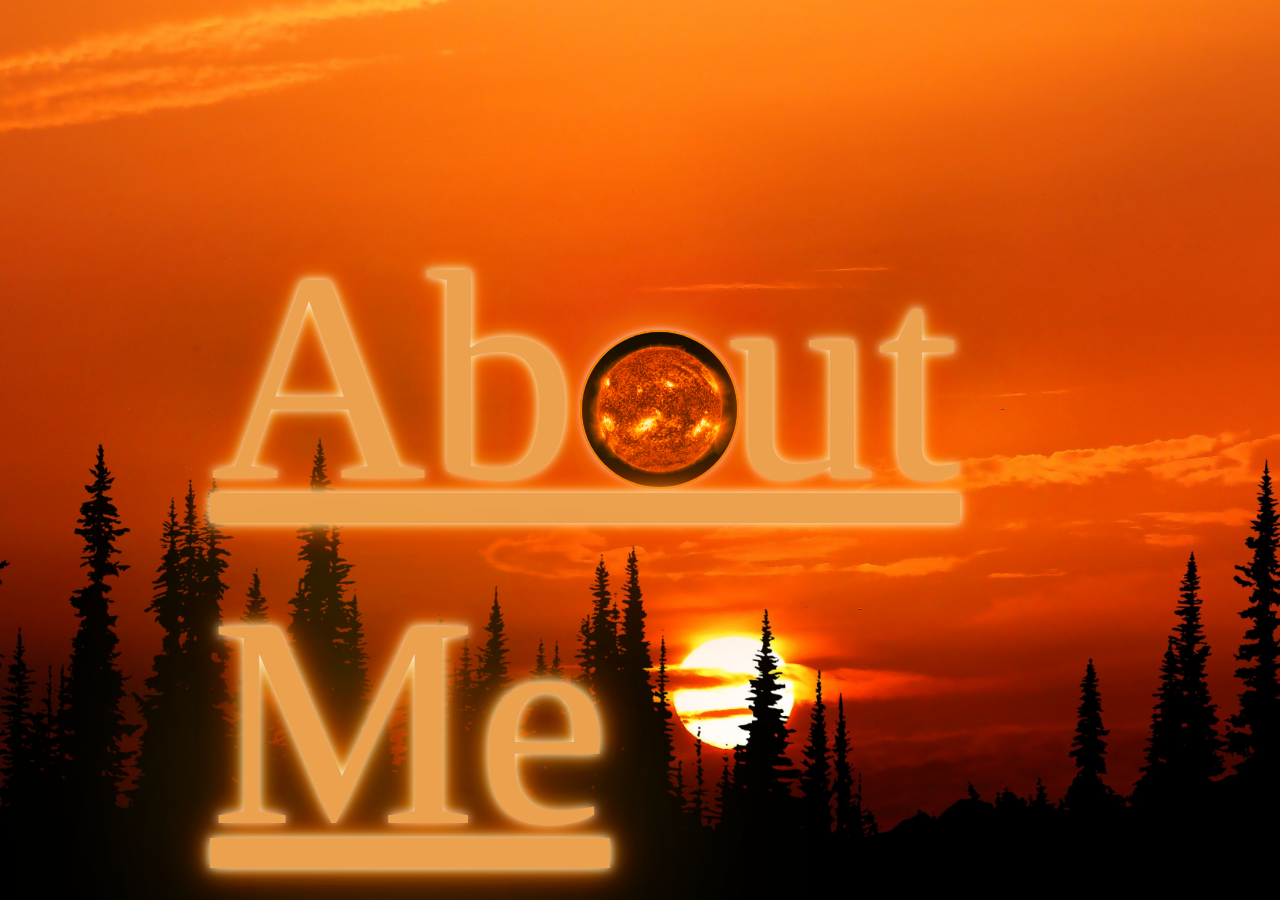
<file: index.html>
<html lang="en">
<head>
    <meta charset="UTF-8">
    <meta http-equiv="X-UA-Compatible" content="IE=edge">
    <meta name="viewport" content="width=device-width, initial-scale=1.0">
    <title>Document</title>
<link rel="stylesheet" href="css/style.css">
</head>
<body>
    <a href="about.html"><img src="img/home.gif" class="home"></a>
    
    
    <a href="about.html" class="about">Ab&nbsp;&nbsp;ut Me</a>
   
       
</body>
</html>
</file>
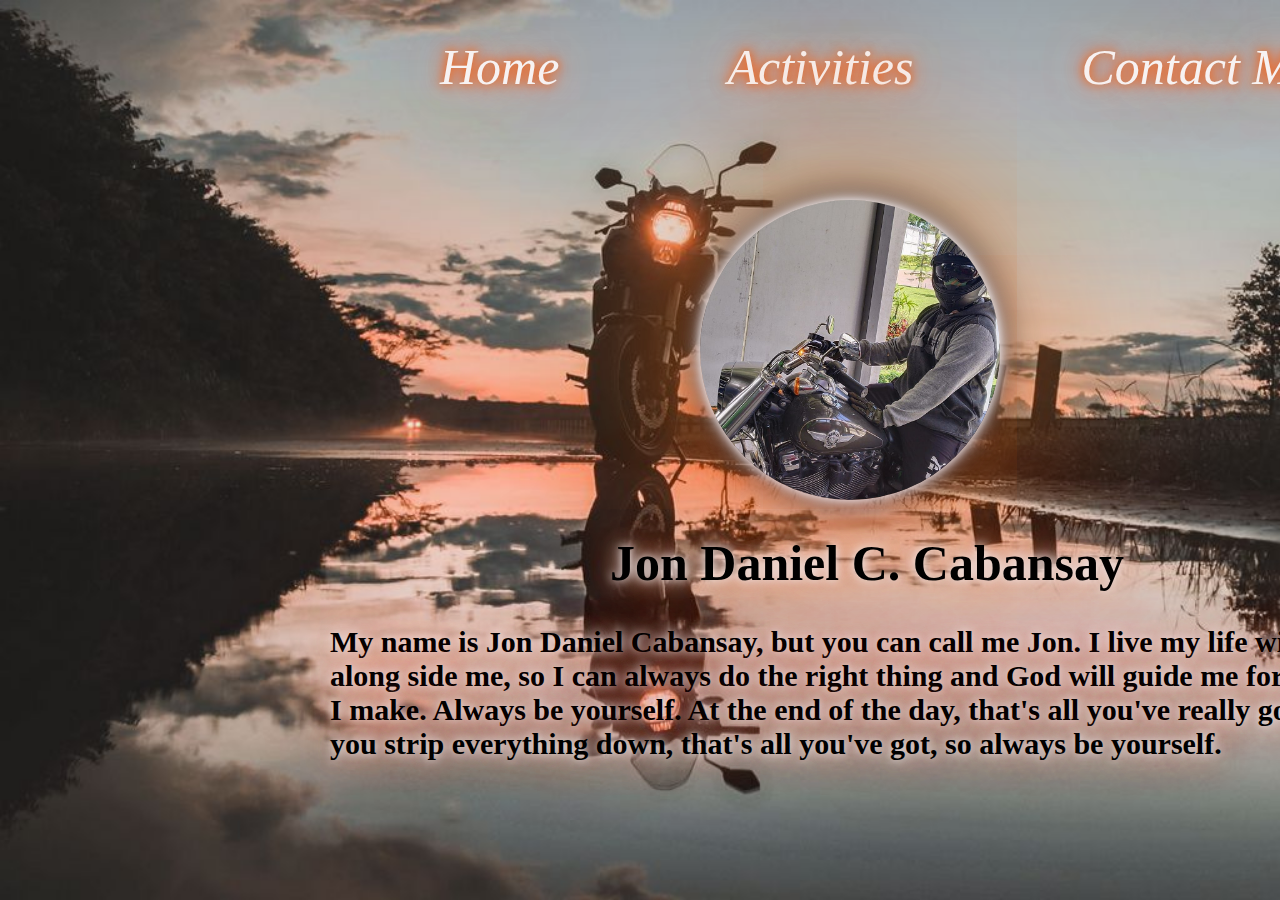
<file: about.html>
<html lang="en">
<head>
    <meta charset="UTF-8">
    <meta http-equiv="X-UA-Compatible" content="IE=edge">
    <meta name="viewport" content="width=device-width, initial-scale=1.0">
    <title>Document</title>
<link rel="stylesheet" href="css/about.css">
</head>
<body>
    <a href="index.html"class="home">Home</a>
    <a href="activity.html"class="home">Activities</a>
    <a href="contact.html" class="home">Contact Me</a>
<img src="img/me.jpg" class="me">
<h1 class="name">Jon Daniel C. Cabansay</h1>
<h2 class="m2">My name is Jon Daniel Cabansay, but you can call me Jon. I live my life with God along side me, so I can always do the right thing and God will guide me for every step I make. Always be yourself. At the end of the day, that's all you've really got, when you strip everything down, that's all you've got, so always be yourself.</h2>
</body>
</html>
</file>
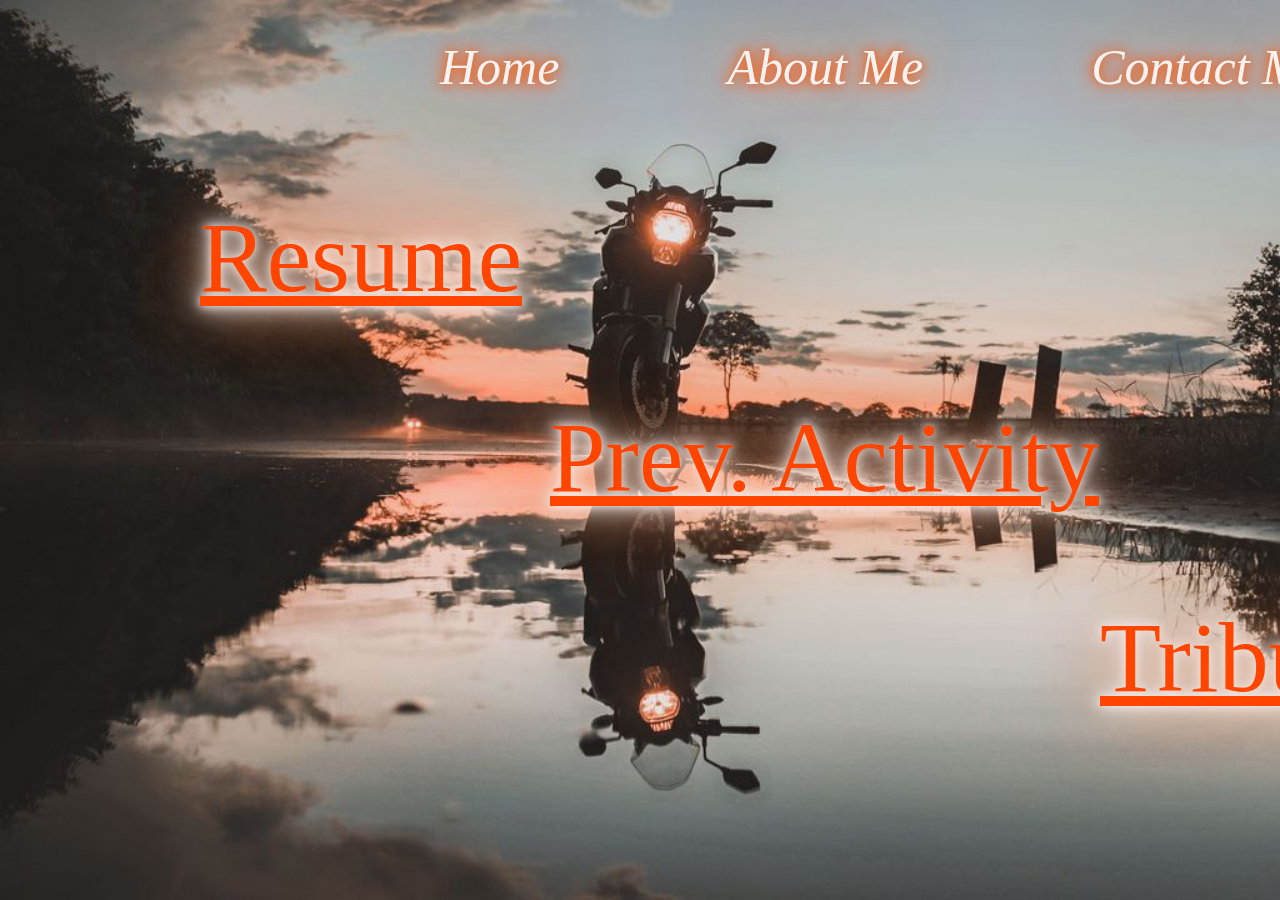
<file: activity.html>
<html lang="en">
<head>
    <meta charset="UTF-8">
    <meta http-equiv="X-UA-Compatible" content="IE=edge">
    <meta name="viewport" content="width=device-width, initial-scale=1.0">
    <title>Document</title>
<link rel="stylesheet" href="css/activity.css">
</head>
<body>
    <a href="index.html"class="home">Home</a>
    <a href="about.html"class="home">About Me</a>
    <a href="contact.html" class="home">Contact Me</a>
    <a href="resume.html" class="resume">Resume</a>
    <a href="tribute.html" class="tribute">Tribute</a>
    <a href="prev.html" class="prev">Prev. Activity</a>
    </body>
    </html>
</file>
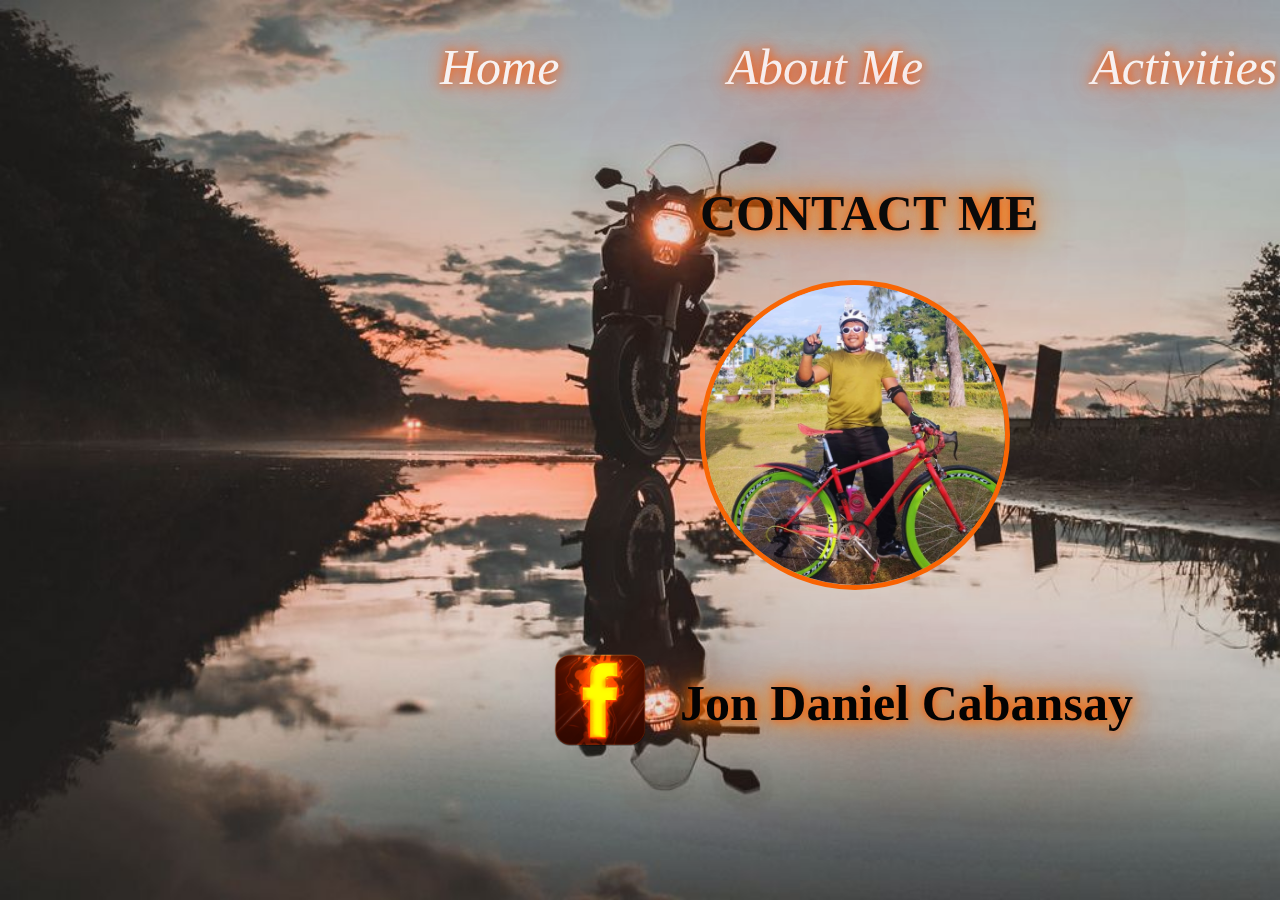
<file: contact.html>
<html lang="en">
<head>
    <meta charset="UTF-8">
    <meta http-equiv="X-UA-Compatible" content="IE=edge">
    <meta name="viewport" content="width=device-width, initial-scale=1.0">
    <title>Document</title>
<link rel="stylesheet" href="css/contact.css">
</head>
<body>
    <a href="index.html"class="home">Home</a>
    <a href="about.html"class="home">About Me</a>
    <a href="activity.html" class="home">Activities</a>
    
    <h1 class="contact">CONTACT ME</h1>
    <img src="img/cabz1.jpg" class="cabs1">
    <h1 class="fbname">Jon Daniel Cabansay</h1>
   <a href="https://www.facebook.com/jondaniel.rjcabansay"><img src="img/facebook.jpg" class="fb"></a>
        
</body>
</html>
</file>
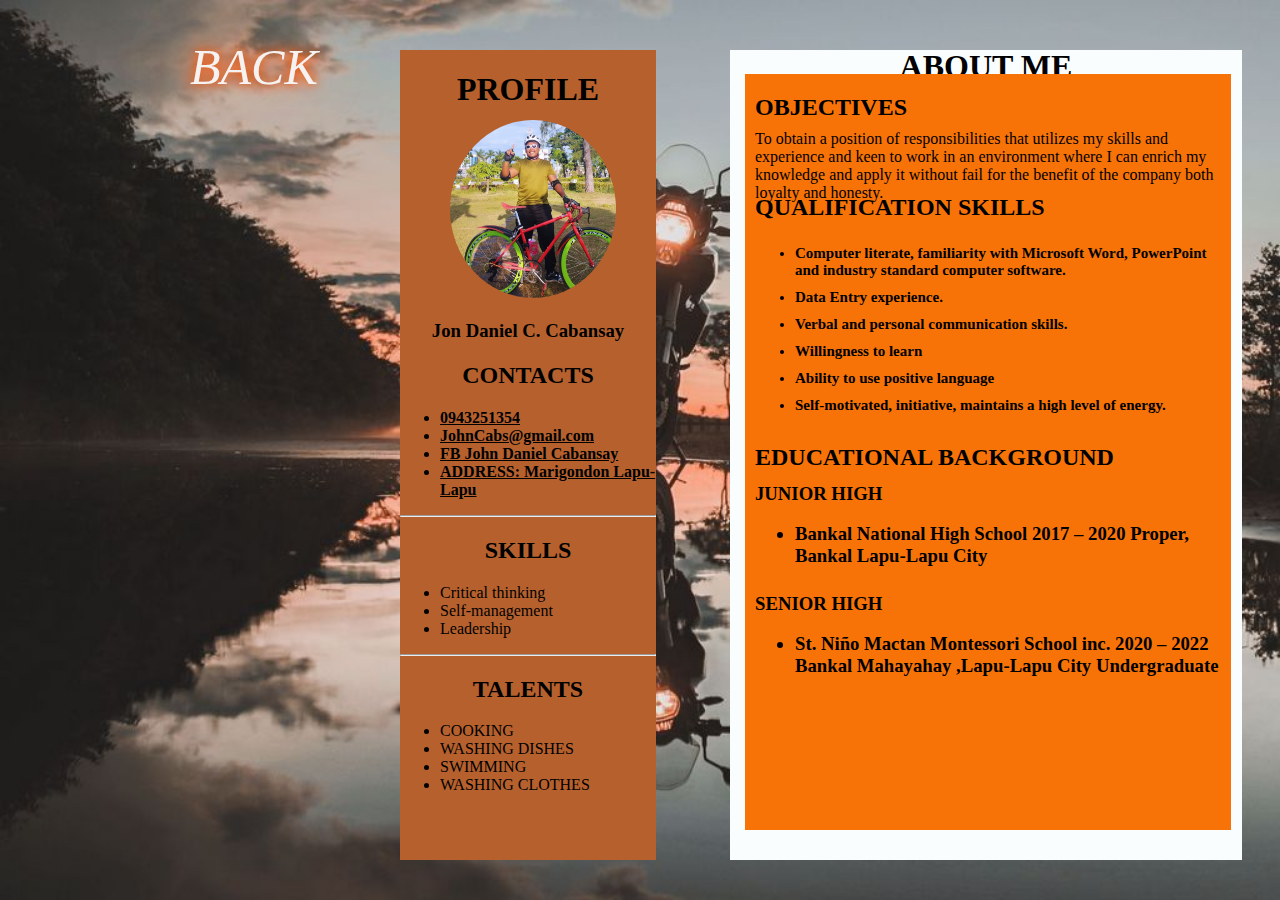
<file: resume.html>
<html lang="en">
<head>
    <meta charset="UTF-8">
    <meta http-equiv="X-UA-Compatible" content="IE=edge">
    <meta name="viewport" content="width=device-width, initial-scale=1.0">
    <link rel="stylesheet" href="css/resume.css">
    <title>Document</title>
</head>
<body>
    
        <a href="activity.html" class="home">BACK</a>
        <div class="first-container">
        <h1>PROFILE</h1>
        <h3>Jon Daniel C. Cabansay</h3>
        <img src="img/cabz1.jpg">
        <h2 class="cons">CONTACTS</h2>
        <ul>
            <li><b><u>0943251354</u></b></li>
            <li><b><u>JohnCabs@gmail.com</u></b></li>
            <li><b><u>FB John Daniel Cabansay</u></b></li>
            <li><b><u>ADDRESS: Marigondon Lapu-Lapu</u></b></li>
        </ul>
        <hr>
        <h2>SKILLS</h2>
        <ul>
            <li>Critical thinking</li>
            <li>Self-management</li>
            <li>Leadership</li>
            
        </ul>
        <hr>
        <h2>TALENTS</h2>
        <ul>
            <li>COOKING</li> 
            <li>WASHING DISHES</li>
            <li>SWIMMING</li>
            <li>WASHING CLOTHES</li>
        </ul>
    </div>
    <div class="second-container">
        <h1>ABOUT ME</h1>
    </div>
    <div class="third-container">
        <h2>OBJECTIVES</h2>
        <p>To obtain a position of responsibilities that utilizes my skills and experience and keen to work in an environment where I can enrich my knowledge and apply it without fail for the benefit of the company both loyalty and honesty.
        </p>
        <h2 class="qual-skill">QUALIFICATION SKILLS
            <ul>
                <li>Computer literate, familiarity with Microsoft Word, PowerPoint and industry standard computer software.
                </li>
                <li>Data Entry experience.</li>
                <li>Verbal and personal communication skills.</li>
                <li>Willingness to learn</li>
                <li>Ability to use positive language</li>
                <li>Self-motivated, initiative, maintains a high level of energy.</li>
            </ul>
        </h2>
        <h2 class="educ-bg">EDUCATIONAL BACKGROUND</h2>
        <h3 class="educ-1">SENIOR HIGH
            <ul>
                <li>St. Niño Mactan Montessori School inc.	 	                	2020 – 2022	
                    Bankal Mahayahay ,Lapu-Lapu City  
                    Undergraduate</li>
            </ul>
        </h3>
        <h3 class="educ-2">JUNIOR HIGH
            <ul>
                <li>Bankal National High School  	         		2017 – 2020     
                    Proper, Bankal  Lapu-Lapu City			 		</li>
            </ul>
        </h3>
    </div>
</body>
</html>
</file>
<file: css/style.css>
body{
    background-image:url(../img/home.jpg);
    background-size: cover;
}
.home{
    
height: 155px;
width: 155px;
position: absolute;
top: 330px;
left: 580px;
border: 2px solid #f38304;
border-radius: 80%;
box-shadow: 0 0 10px #f7f2f2,
0 0 20px #ff2600,
0 0 40px #ffbb00,
0 0 200px #fa0425;


}
    
.home:hover{
    color:rgb(248, 246, 246);
    background-color: rgb(248, 3, 3);
    box-shadow: 0 0 10px #f7f2f2,
    0 0 20px #ff3c00,
    0 0 40px #ff7300,
    0 0 200px #fa6604;

}
.about{
    color: #eba14e;
    font-size: 300px;
    position: absolute;
    left: 210px;
    text-shadow: 0 0 10px #f7f2f2,
    0 0 20px #ffbb00,
    0 0 40px #ff3c00,
    0 0 200px #fa9804;
    top: 205px;
}
.about:hover{
   color:white;
    text-shadow: 0 0 10px #f7f2f2,
    0 0 20px #ff2600,
    0 0 40px #ffbb00,
    0 0 500px #f76402;
    top: 205px;
    transition: 1s;
   

}
</file>
<file: css/about.css>
body{
    background-image: url(../img/moto.jpg);
    background-size: cover;

}
.home{
    
    text-decoration: none;
    color: rgb(247, 242, 242);
    font-size: 40px;
    border-radius: 10px;
    padding: 2px;
    margin: 80px;
    position: relative;
    top: 30px;
    left: 350px;
    font-size: 50px;
    font-style: italic;
    text-shadow: 0 0 10px #fa5e04,
    0 0 20px #f83c03,
    0 0 40px #f1eded,
    0 0 80px #f87a04;

}
.home:hover{
    color:black;
    box-shadow: 0 0 10px #f7f2f2,
    0 0 20px #f3ecec,
    0 0 40px #f1eded,
    0 0 150px #f1eded;
}
.me{
    height: 300px;
    width: 300px;
    position: absolute;
    top: 200px;
    left:700px;
    border-radius: 50%;
    box-shadow: 0 0 10px #f7f2f2,
    0 0 20px #ddd5dd,
    0 0 40px #1f1d1f,
    0 0 200px #e66007;
}
.name{
    position: absolute;
    top:500px;
    left: 610px;
    font-size: 50px;
    text-shadow: 0 0 10px #f7f2f2,
    0 0 20px #ddd5dd,
    0 0 40px #ec4e05,
    0 0 200px #e66007;
}
.m2{
    font-size: 30px;
    width: 1100px;
    position: absolute;
    top: 600px;
    left: 330px;
    text-shadow: 0 0 10px #f7f2f2,
    0 0 20px #ddd5dd,
    0 0 40px #ec4e05,
    0 0 200px #e66007;
}
.m2:hover{
   color: rgb(0, 0, 0);
    text-shadow: 0 0 10px #e4551d,
    0 0 20px #ddd5dd,
    0 0 40px #f34804,
    0 0 200px #e66007;
}
</file>
<file: css/activity.css>
body{
    background-image: url(../img/moto.jpg);
    background-size: cover;

}
.home{
    text-decoration: none;
    color: rgb(247, 242, 242);
    font-size: 40px;
    border-radius: 10px;
    padding: 2px;
    margin: 80px;
    position: relative;
    top: 30px;
    left: 350px;
    font-size: 50px;
    font-style: italic;
    text-shadow: 0 0 10px #fa5e04,
    0 0 20px #f83c03,
    0 0 40px #f1eded,
    0 0 80px #f87a04;

}
.home:hover{
    color:black;
    box-shadow: 0 0 10px #f7f2f2,
    0 0 20px #f3ecec,
    0 0 40px #f1eded,
    0 0 150px #f1eded;
}
.resume{
    font-size: 100px;
    position: absolute;
    top: 200px;
    left: 200px;
    color: orangered;
    text-shadow: 0 0 10px #f7f2f2,
    0 0 20px #f3ecec,
    0 0 40px #f1eded,
    0 0 80px #fa5c01;
}
.tribute{
    font-size: 100px;
    position: absolute;
    top: 600px;
    left: 1100px;
    color: orangered;
    text-shadow: 0 0 10px #f7f2f2,
    0 0 20px #f3ecec,
    0 0 40px #f1eded,
    0 0 80px #fa5c01;
}
.prev{
    font-size: 100px;
    position: absolute;
    top: 400px;
    left: 550px;
    color: orangered;
    text-shadow: 0 0 10px #f7f2f2,
    0 0 20px #f3ecec,
    0 0 40px #f1eded,
    0 0 80px #fa5c01;
}
</file>
<file: css/contact.css>
body{
    background-image: url(../img/moto.jpg);
    background-size: cover;

}
.home{
    
    text-decoration: none;
    color: rgb(247, 242, 242);
    font-size: 40px;
    border-radius: 10px;
    padding: 2px;
    margin: 80px;
    position: relative;
    top: 30px;
    left: 350px;
    font-size: 50px;
    font-style: italic;
    text-shadow: 0 0 10px #fa5e04,
    0 0 20px #f83c03,
    0 0 40px #f1eded,
    0 0 80px #f87a04;

}
.home:hover{
    color:black;
    box-shadow: 0 0 10px #f7f2f2,
    0 0 20px #f3ecec,
    0 0 40px #f1eded,
    0 0 150px #f1eded;
}
.cabs1{
    height: 300px;
    width: 300px;
    position: absolute;
    left: 700px;
    top: 280px;
    border-radius: 50%;
    border: solid  rgb(248, 102, 5) 5px;
}
.contact{
   color: #0a0a0a;
    font-size: 50px;
    position: absolute;
    left: 700px;
    top:150px;
    text-shadow: 0 0 10px #f55105,
    0 0 20px #fc9002,
    0 0 40px #f35b03,
    0 0 250px #ff5e00,
    0 0 350px #f57d06;

}
.fb{
    position:absolute;
    height: 100px;
    width: 100px;
    border: 20px;
    top:650px;
    left: 550px;
   
}
.fb:hover{
    box-shadow: 0 0 10px #f55105,
    0 0 20px #fc9002,
    0 0 40px #f35b03,
    0 0 250px #ff5e00,
    0 0 450px #f57d06;
    transition: 1s;
}
.fbname{
    color:#030303;
    position: absolute;
    font-size: 50px;
    top: 640px;
    left:680px;
    text-shadow: 0 0 10px #f55105,
    0 0 20px #fc9002,
    0 0 40px #f35b03,
    0 0 250px #ff5e00;
}
</file>
<file: css/resume.css>
body{
    background-image: url(../img/moto.jpg);
    background-size: cover;

}
.home{
    
    text-decoration: none;
    color: rgb(247, 242, 242);
    font-size: 40px;
    border-radius: 10px;
    padding: 2px;
    margin: 80px;
    position: relative;
    top: 30px;
    left: 100px;
    font-size: 50px;
    font-style: italic;
    text-shadow: 0 0 10px #fa5e04,
    0 0 20px #f83c03,
    0 0 40px #f1eded,
    0 0 80px #f87a04;

}
.home:hover{
    color:black;
    box-shadow: 0 0 10px #f7f2f2,
    0 0 20px #f3ecec,
    0 0 40px #f1eded,
    0 0 150px #f1eded;
}
.first-container{
    position: absolute;
    width: 20%;
    height: 90%;
    background-color: rgb(182, 96, 46);
    top: 50px;
    left: 400px;
}
.first-container{
    text-align: center;
}
.first-container img{
    position: absolute;
    width: 65%;
    height: 22%;
    top: 70px;
    left: 50px;
    border-radius: 50%;
}
.first-container h3{
    position: relative;
    top: 190px;
}
.cons{
    margin-top: 210px;
    left: 50px;
}
.first-container ul li{
    text-align: left;
}
.second-container{
    position: absolute;
    width: 40%;
    height: 90%;
    background-color: rgb(250, 253, 253);
    top: 50px;
    left: 730px;
}
.second-container h1{
    text-align: center;
    position: relative;
    bottom: 23px;
}
.third-container{
    position: absolute;
    width: 38%;
    height: 84%;
    background-color: rgb(247, 115, 7);
    bottom: 70px;
    left: 745px;
}
.third-container h2{
    position: absolute;
    left: 10px;
}
.third-container p{
    position: absolute;
    left: 10px;
    top: 40px;
}
.qual-skill{
    position: absolute;
    left: 10px;
    top: 100px;
}
.qual-skill ul li {
    position: relative;
    font-size: 15px;
    margin-top: 10px;
}
.educ-bg{
    position: absolute;
    left: 10px;
    top: 350px;
}
.educ-1{
    position: absolute;
    left: 10px;
    top: 500px;
}
.educ-2{
    position: absolute;
    left: 10px;
    top: 390px;
}
.wew{
    position: relative;
    padding: 50px;
}
.Resume{
    
    text-decoration: none;
    color: rgb(25, 138, 138);
    font-size: 40px;
    border-radius: 10px;
    padding: 2px;
    margin: 80px;
    position: relative;
    top: 295px;
    left: 170px;
}
.Resume:hover{
    color: black;
    background-color: yellowgreen;
}
</file>
